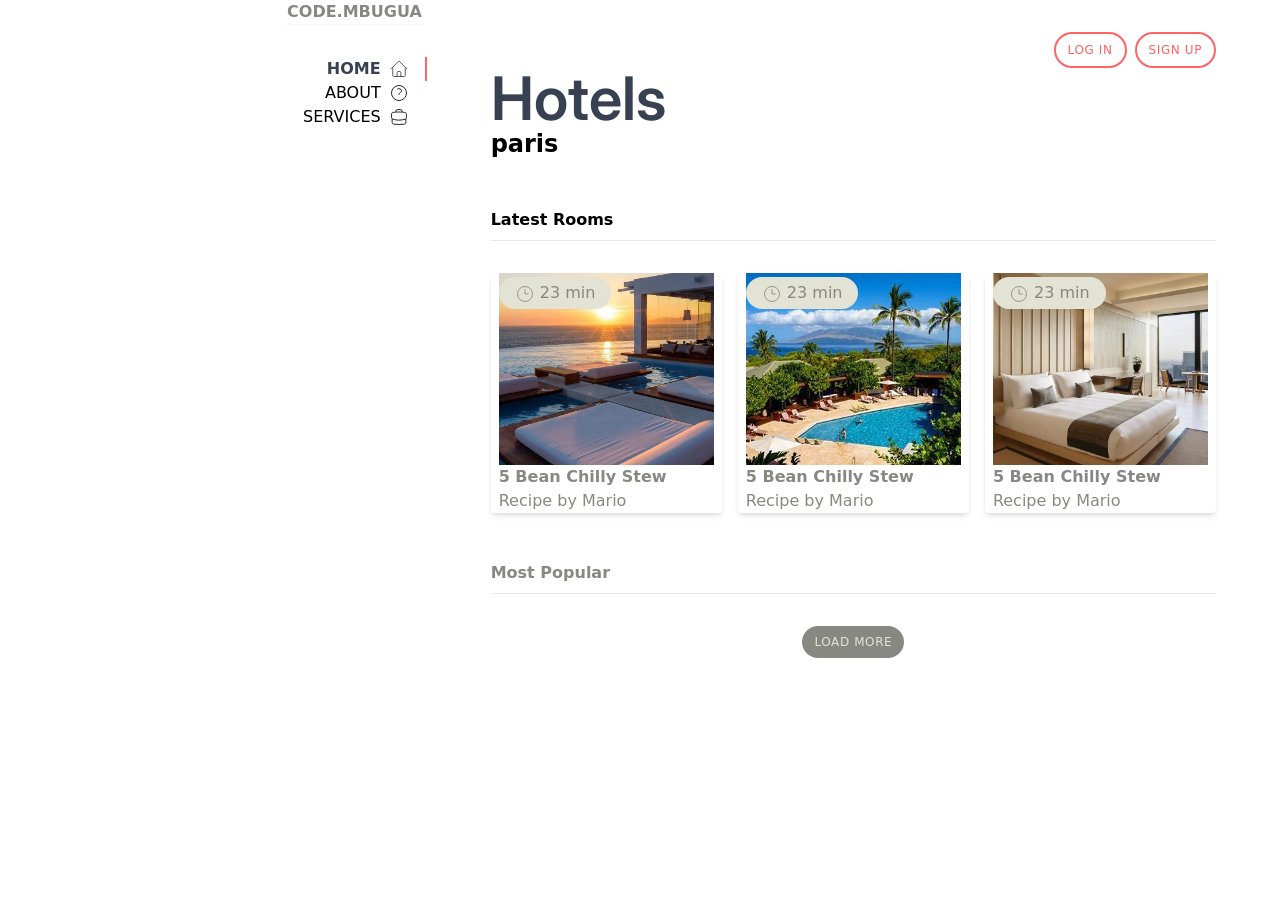
<file: index.html>
<!DOCTYPE html>
<html lang="en">

<head>
    <meta charset="UTF-8">
    <meta http-equiv="X-UA-Compatible" content="IE=edge">
    <meta name="viewport" content="width=device-width, initial-scale=1.0">
    <link rel="stylesheet" href="output1.css">
    <title>ninja tailwind</title>
</head>

<body class="scroll-smooth">
    <div class="grid md:grid-cols-3">
        <div class="md:col-span-1 md:flex md:justify-end">
            <nav class="text-right">
                <div class="flex justify-between items-center">
                    <h1 class="font-bold uppercase border-b border-gray-100 text-secondary-200">
                        <a href="#">
                            CODE.Mbugua
                        </a>
                    </h1>
                    <div class="cursor-pointer px-4 md:hidden" id="menu_bar">
                        <svg xmlns="http://www.w3.org/2000/svg" fill="none" viewBox="0 0 24 24" stroke-width="1.5"
                            stroke="currentColor" class="w-6 h-6">
                            <path stroke-linecap="round" stroke-linejoin="round"
                                d="M3.75 6.75h16.5M3.75 12h16.5m-16.5 5.25h16.5" />
                        </svg>
                    </div>
                    <div class="hidden" id="menu_ex">
                        <svg xmlns="http://www.w3.org/2000/svg" fill="none" viewBox="0 0 24 24" stroke-width="1.5"
                            stroke="currentColor" class="w-6 h-6">
                            <path stroke-linecap="round" stroke-linejoin="round" d="M6 18L18 6M6 6l12 12" />
                        </svg>

                    </div>
                </div>
                <ul class="mt-8 hidden md:block" id="menu_el">
                    <li class="text-gray-700 font-bold border-r-2 border-primary ">

                        <a href="#" class="flex px-4 justify-end">
                            <span class="mr-2">HOME</span>
                            <svg xmlns="http://www.w3.org/2000/svg" fill="none" viewBox="0 0 24 24"
                                strokeWidth={1.5} stroke="currentColor" class="w-5">
                                <path strokeLinecap="round" strokeLinejoin="round"
                                    d="M2.25 12l8.954-8.955c.44-.439 1.152-.439 1.591 0L21.75 12M4.5 9.75v10.125c0 .621.504 1.125 1.125 1.125H9.75v-4.875c0-.621.504-1.125 1.125-1.125h2.25c.621 0 1.125.504 1.125 1.125V21h4.125c.621 0 1.125-.504 1.125-1.125V9.75M8.25 21h8.25" />
                            </svg>
                        </a>

                    </li>
                    <li class="border-r-2 border-white hover:border-primary">
                        <a href="#" class="px-4 flex justify-end">
                            <span class="mr-2">ABOUT</span>
                            <svg xmlns="http://www.w3.org/2000/svg" fill="none" viewBox="0 0 24 24"
                                strokeWidth={1.5} stroke="currentColor" class="w-5">
                                <path strokeLinecap="round" strokeLinejoin="round"
                                    d="M9.879 7.519c1.171-1.025 3.071-1.025 4.242 0 1.172 1.025 1.172 2.687 0 3.712-.203.179-.43.326-.67.442-.745.361-1.45.999-1.45 1.827v.75M21 12a9 9 0 11-18 0 9 9 0 0118 0zm-9 5.25h.008v.008H12v-.008z" />
                            </svg>
                        </a>

                    </li>
                    <li
                        class="border-r-2 border-white hover:border-primary transition ease-in duration-300 scroll-smooth">
                        <a href="#" class="px-4 flex justify-end">
                            <span class="mr-2">SERVICES</span>
                            <svg xmlns="http://www.w3.org/2000/svg" fill="none" viewBox="0 0 24 24"
                                strokeWidth={1.5} stroke="currentColor" class="w-5">
                                <path strokeLinecap="round" strokeLinejoin="round"
                                    d="M20.25 14.15v4.25c0 1.094-.787 2.036-1.872 2.18-2.087.277-4.216.42-6.378.42s-4.291-.143-6.378-.42c-1.085-.144-1.872-1.086-1.872-2.18v-4.25m16.5 0a2.18 2.18 0 00.75-1.661V8.706c0-1.081-.768-2.015-1.837-2.175a48.114 48.114 0 00-3.413-.387m4.5 8.006c-.194.165-.42.295-.673.38A23.978 23.978 0 0112 15.75c-2.648 0-5.195-.429-7.577-1.22a2.016 2.016 0 01-.673-.38m0 0A2.18 2.18 0 013 12.489V8.706c0-1.081.768-2.015 1.837-2.175a48.111 48.111 0 013.413-.387m7.5 0V5.25A2.25 2.25 0 0013.5 3h-3a2.25 2.25 0 00-2.25 2.25v.894m7.5 0a48.667 48.667 0 00-7.5 0M12 12.75h.008v.008H12v-.008z" />
                            </svg>
                        </a>

                    </li>
                </ul>
            </nav>
        </div>
        <main class="px-16 py-8 md:col-span-2">
            <div class="flex justify-center md:justify-end">
                <a href="#"
                    class="text-primary btn border-primary md:border-2 transition ease-in duration-500 hover:shadow-lg hover:bg-primary hover:text-white">log
                    in</a>
                <a href="#"
                    class="text-primary ml-2 btn transition ease-in duration-500 border-primary md:border-2 hover:shadow-lg hover:bg-primary hover:text-white">sign
                    up</a>
            </div>
            <header>
                <h2 class="text-gray-700 text-6xl font-semibold font-fontInter">Hotels</h2>
                <h3 class="text-2xl font-semibold">paris</h3>
            </header>
            <div>
                <h4 class="font-bold mt-12 pb-2 border-b border-gray-200">Latest Rooms</h4>
                <div class="mt-8 grid lg:grid-cols-3 gap-4">
                    <!-- cards -->
                    <div class="card  hover:shadow-lg px-2">
                        <img src="img/1.jpg" alt="" class="w-full h-32 sm:h-48 object-cover">
                        <div>
                            <span class="text-secondary-200 font-bold">5 Bean Chilly Stew</span>
                            <span class="text-secondary-200">Recipe by Mario</span>
                        </div>
                        <div class="badge">
                            <svg xmlns="http://www.w3.org/2000/svg" fill="none" viewBox="0 0 24 24"
                                strokeWidth={1.5} stroke="currentColor"
                                class="w-5 inline-block text-secondary-200">
                                <path strokeLinecap="round" strokeLinejoin="round"
                                    d="M12 6v6h4.5m4.5 0a9 9 0 11-18 0 9 9 0 0118 0z" />
                            </svg>

                            <span class="text-secondary-200">23 min</span>
                        </div>
                    </div>
                    <div class="card hover:shadow-lg px-2">
                        <img src="img/2.jpg" alt="" class="w-full h-32 sm:h-48 object-cover">
                        <div>
                            <span class="text-secondary-200 font-bold">5 Bean Chilly Stew</span>
                            <span class="text-secondary-200">Recipe by Mario</span>
                        </div>
                        <div class="badge">
                            <svg xmlns="http://www.w3.org/2000/svg" fill="none" viewBox="0 0 24 24"
                                strokeWidth={1.5} stroke="currentColor"
                                class="w-5 inline-block text-secondary-200">
                                <path strokeLinecap="round" strokeLinejoin="round"
                                    d="M12 6v6h4.5m4.5 0a9 9 0 11-18 0 9 9 0 0118 0z" />
                            </svg>
                            <span class="text-secondary-200">23 min</span>
                        </div>
                    </div>
                    <div class="card hover:shadow-lg px-2">
                        <img src="img/3.jpg" alt="" class="w-full h-32 sm:h-48 object-cover">
                        <div>
                            <span class="text-secondary-200 font-bold">5 Bean Chilly Stew</span>
                            <span class="text-secondary-200">Recipe by Mario</span>
                        </div>
                        <div class="badge">
                            <svg xmlns="http://www.w3.org/2000/svg" fill="none" viewBox="0 0 24 24"
                                strokeWidth={1.5} stroke="currentColor"
                                class="w-5 inline-block text-secondary-200">
                                <path strokeLinecap="round" strokeLinejoin="round"
                                    d="M12 6v6h4.5m4.5 0a9 9 0 11-18 0 9 9 0 0118 0z" />
                            </svg>
                            <span class="text-secondary-200">23 min</span>
                        </div>
                    </div>
                </div>
                <h4 class="font-bold mt-12 pb-2 border-b border-gray- text-secondary-200">Most Popular</h4>
                <div class="mt-8">
                    <!-- cards -->

                </div>
                <div class="flex justify-center">
                    <div
                        class=" bg-secondary-200 text-secondary-100 btn transition ease-in duration-500 hover:bg-secondary-100 hover:text-secondary-200 hover:shadow-lg">
                        load more
                    </div>
                </div>
            </div>
        </main>
    </div>
    <script src="lesson3.js"></script>
</body>

</html>
</file>
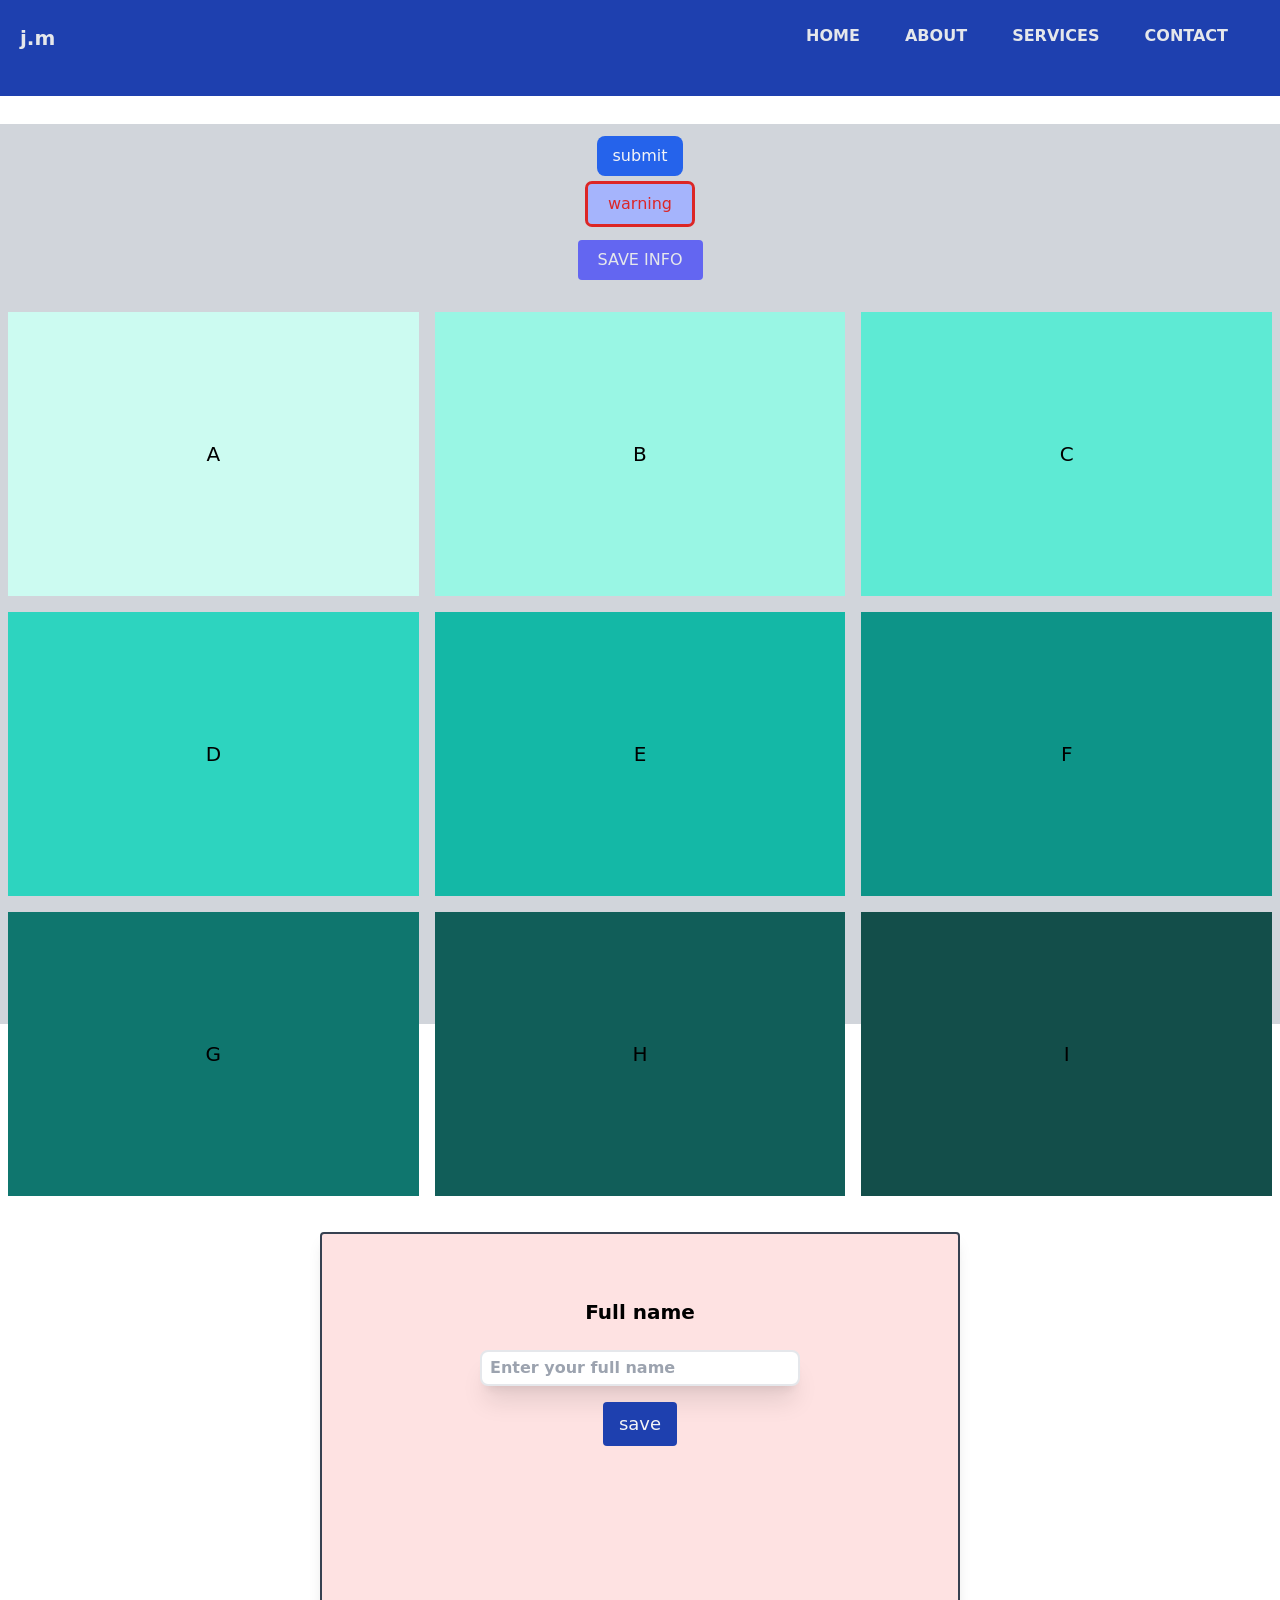
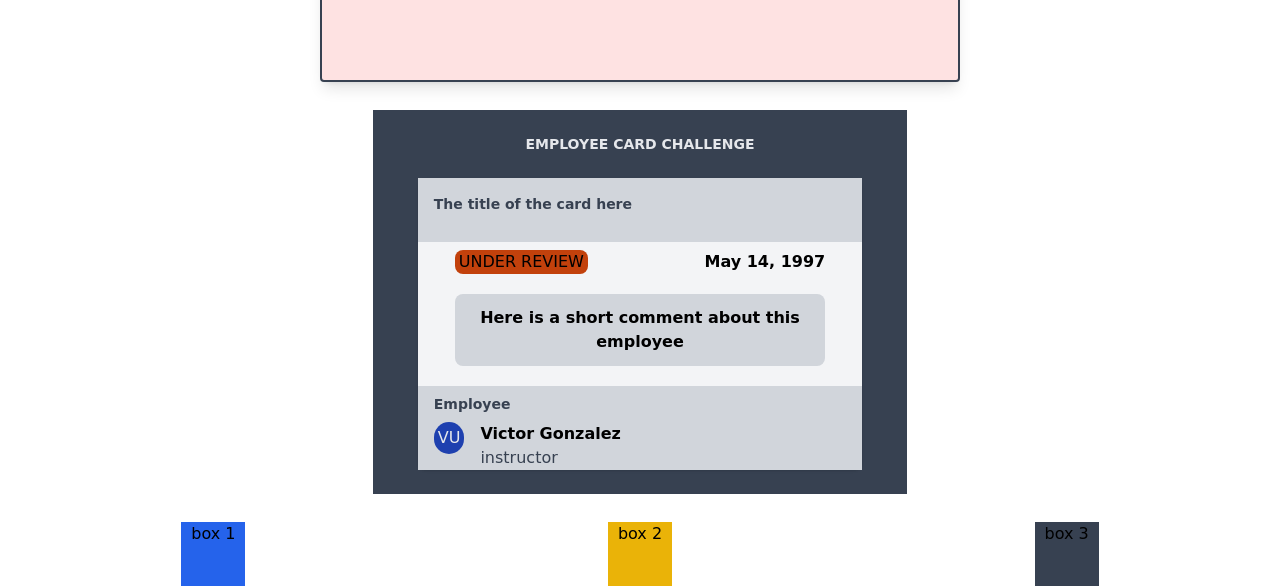
<file: index1.html>
<!DOCTYPE html>
<html lang="en">

<head>
    <meta charset="UTF-8">
    <meta http-equiv="X-UA-Compatible" content="IE=edge">
    <meta name="viewport" content="width=device-width, initial-scale=1.0">
    <title>tailwind css</title>
    <link rel="stylesheet" href="output.css">
</head>

<body class="p-0 m-0 font-sans">
    <div class="header bg-blue-800 w-screen h-24 text-gray-200">
        <div class="logo float-left py-6 font-bold text-xl pl-5">
            <p>j.m</p>
        </div>
        <nav class="float-right pr-8 py-6">
            <ul class="inline-block">
                <li class="inline px-5 font-semibold">HOME</li>
                <li class="inline px-5 font-semibold">ABOUT</li>
                <li class="inline px-5 font-semibold">SERVICES</li>
                <li class="inline px-5 font-semibold">CONTACT</li>
            </ul>
        </nav>
    </div>
    </div>
    <div class="container bg-gray-300 p-0 m-auto text-center h-screen mt-7">
        <div class="pt-3"><button class="bg-blue-600 px-4 py-2 rounded-lg text-gray-100">submit</button></div>
        <div><button class="text-red-600 bg-indigo-300 px-5 py-2 mt-2 rounded outline">warning</button></div>
        <div><button class="bg-indigo-500 px-5 py-2 mt-4 rounded text-gray-200 uppercase">save info</button></div>
        <div class="mt-6 flex flex-wrap  w-full h-full">
            <div class="flex h-1/3 w-1/3">
                <div class="bg-teal-100 text-xl flex justify-center items-center w-full m-2">A</div>
            </div>

            <div class="flex h-1/3 w-1/3">
                <div class="bg-teal-200 text-xl flex justify-center items-center w-full m-2">B</div>
            </div>

            <div class="flex h-1/3 w-1/3">
                <div class="bg-teal-300 text-xl flex justify-center items-center w-full m-2 ">C</div>
            </div>

            <div class="flex h-1/3 w-1/3">
                <div class="bg-teal-400 text-xl flex justify-center items-center w-full m-2 ">D</div>
            </div>

            <div class="flex h-1/3 w-1/3">
                <div class="bg-teal-500 text-xl flex justify-center items-center w-full m-2">E</div>
            </div>

            <div class="flex h-1/3 w-1/3">
                <div class="bg-teal-600 text-xl flex justify-center items-center w-full m-2">F</div>
            </div>

            <div class="flex h-1/3 w-1/3">
                <div class="bg-teal-700 text-xl flex justify-center items-center w-full m-2">G</div>
            </div>

            <div class="flex h-1/3 w-1/3">
                <div class="bg-teal-800 text-xl flex justify-center items-center  w-full m-2">H</div>
            </div>

            <div class="flex h-1/3 w-1/3">
                <div class="bg-teal-900 text-xl flex justify-center items-center  w-full m-2">I</div>
            </div>

        </div>
        <div class="my-7 h-1/2 w-1/2 mx-auto border-2 border-gray-700 rounded shadow-lg bg-red-100 text-center">
            <form action="">
                <label for="full_name" class="font-bold block mt-16 text-xl">Full name</label>
                <input type="text" id="full_name"
                    class="w-80 py-1 px-2 rounded-lg shadow-xl mt-6 text-green-300  font-semibold block mx-auto border-2"
                    placeholder="Enter your full name">
                <button
                    class="bg-blue-800 hover:bg-blue-600 py-2 px-4 mt-4 rounded text-gray-100 text-lg">save</button>
            </form>
        </div>
        <div class="w-5/12 h-96 mx-auto bg-gray-700 mb-7">
            <h1 class="text-gray-200 text-sm font-bold py-6">EMPLOYEE CARD CHALLENGE</h1>
            <div class="form w-5/6 mx-auto bg-gray-100 my-auto rounded-lg shadow">
                <h3 class="w-full h-16 bg-gray-300 pt-4 text-start pl-4 text-sm text-gray-700 font-bold">The title
                    of the card
                    here</h3>
                <div class="box flex w-5/6 mx-auto justify-between mt-2">
                    <div class="button"><button class="rounded-lg bg-orange-700 px-1">UNDER REVIEW</button></div>
                    <div class="date">
                        <p class="font-bold">May 14, 1997</p>
                    </div>
                </div>
                <div class="artcle w-5/6 bg-gray-300 mx-auto py-3 mt-5 rounded-lg font-semibold">
                    <p>Here is a short comment about this employee</p>
                </div>
                <div class="employee w-full bg-gray-300 mb-0 px-o mt-5">
                    <h1 class="text-gray-700 text-sm font-bold text-start ml-4 pt-2">Employee</h1>
                    <div class="box flex mt-2">
                        <div class="button"><button
                                class="bg-blue-800 rounded-full p-1 text-gray-200 mx-4">VU</button>
                        </div>
                        <div class="name">
                            <h1 class="text-md font-bold">Victor Gonzalez</h1>
                            <p class="text-start text-gray-700">instructor</p>
                        </div>
                    </div>
                </div>
            </div>
        </div>
        <div class="flex  items-center justify-around">
            <div class="bg-blue-600 w-16 h-16">box 1</div>
            <div class="bg-yellow-500 w-16 h-16">box 2</div>
            <div class="bg-gray-700 w-16 h-16">box 3</div>
        </div>
    </div>
</body>

</html>
</file>
<file: output1.css>
@import url('https://fonts.googleapis.com/css2?family=Inter:wght@400;600;700&family=Nunito:ital,wght@0,200;0,300;0,400;0,500;0,600;0,700;0,800;0,900;0,1000;1,200;1,300;1,400;1,500;1,600;1,700;1,800;1,900;1,1000&display=swap');

/*
! tailwindcss v3.2.4 | MIT License | https://tailwindcss.com
*/

/*
1. Prevent padding and border from affecting element width. (https://github.com/mozdevs/cssremedy/issues/4)
2. Allow adding a border to an element by just adding a border-width. (https://github.com/tailwindcss/tailwindcss/pull/116)
*/

*,
::before,
::after {
  box-sizing: border-box;
  /* 1 */
  border-width: 0;
  /* 2 */
  border-style: solid;
  /* 2 */
  border-color: #e5e7eb;
  /* 2 */
}

::before,
::after {
  --tw-content: '';
}

/*
1. Use a consistent sensible line-height in all browsers.
2. Prevent adjustments of font size after orientation changes in iOS.
3. Use a more readable tab size.
4. Use the user's configured `sans` font-family by default.
5. Use the user's configured `sans` font-feature-settings by default.
*/

html {
  line-height: 1.5;
  /* 1 */
  -webkit-text-size-adjust: 100%;
  /* 2 */
  -moz-tab-size: 4;
  /* 3 */
  -o-tab-size: 4;
     tab-size: 4;
  /* 3 */
  font-family: ui-sans-serif, system-ui, -apple-system, BlinkMacSystemFont, "Segoe UI", Roboto, "Helvetica Neue", Arial, "Noto Sans", sans-serif, "Apple Color Emoji", "Segoe UI Emoji", "Segoe UI Symbol", "Noto Color Emoji";
  /* 4 */
  font-feature-settings: normal;
  /* 5 */
}

/*
1. Remove the margin in all browsers.
2. Inherit line-height from `html` so users can set them as a class directly on the `html` element.
*/

body {
  margin: 0;
  /* 1 */
  line-height: inherit;
  /* 2 */
}

/*
1. Add the correct height in Firefox.
2. Correct the inheritance of border color in Firefox. (https://bugzilla.mozilla.org/show_bug.cgi?id=190655)
3. Ensure horizontal rules are visible by default.
*/

hr {
  height: 0;
  /* 1 */
  color: inherit;
  /* 2 */
  border-top-width: 1px;
  /* 3 */
}

/*
Add the correct text decoration in Chrome, Edge, and Safari.
*/

abbr:where([title]) {
  -webkit-text-decoration: underline dotted;
          text-decoration: underline dotted;
}

/*
Remove the default font size and weight for headings.
*/

h1,
h2,
h3,
h4,
h5,
h6 {
  font-size: inherit;
  font-weight: inherit;
}

/*
Reset links to optimize for opt-in styling instead of opt-out.
*/

a {
  color: inherit;
  text-decoration: inherit;
}

/*
Add the correct font weight in Edge and Safari.
*/

b,
strong {
  font-weight: bolder;
}

/*
1. Use the user's configured `mono` font family by default.
2. Correct the odd `em` font sizing in all browsers.
*/

code,
kbd,
samp,
pre {
  font-family: ui-monospace, SFMono-Regular, Menlo, Monaco, Consolas, "Liberation Mono", "Courier New", monospace;
  /* 1 */
  font-size: 1em;
  /* 2 */
}

/*
Add the correct font size in all browsers.
*/

small {
  font-size: 80%;
}

/*
Prevent `sub` and `sup` elements from affecting the line height in all browsers.
*/

sub,
sup {
  font-size: 75%;
  line-height: 0;
  position: relative;
  vertical-align: baseline;
}

sub {
  bottom: -0.25em;
}

sup {
  top: -0.5em;
}

/*
1. Remove text indentation from table contents in Chrome and Safari. (https://bugs.chromium.org/p/chromium/issues/detail?id=999088, https://bugs.webkit.org/show_bug.cgi?id=201297)
2. Correct table border color inheritance in all Chrome and Safari. (https://bugs.chromium.org/p/chromium/issues/detail?id=935729, https://bugs.webkit.org/show_bug.cgi?id=195016)
3. Remove gaps between table borders by default.
*/

table {
  text-indent: 0;
  /* 1 */
  border-color: inherit;
  /* 2 */
  border-collapse: collapse;
  /* 3 */
}

/*
1. Change the font styles in all browsers.
2. Remove the margin in Firefox and Safari.
3. Remove default padding in all browsers.
*/

button,
input,
optgroup,
select,
textarea {
  font-family: inherit;
  /* 1 */
  font-size: 100%;
  /* 1 */
  font-weight: inherit;
  /* 1 */
  line-height: inherit;
  /* 1 */
  color: inherit;
  /* 1 */
  margin: 0;
  /* 2 */
  padding: 0;
  /* 3 */
}

/*
Remove the inheritance of text transform in Edge and Firefox.
*/

button,
select {
  text-transform: none;
}

/*
1. Correct the inability to style clickable types in iOS and Safari.
2. Remove default button styles.
*/

button,
[type='button'],
[type='reset'],
[type='submit'] {
  -webkit-appearance: button;
  /* 1 */
  background-color: transparent;
  /* 2 */
  background-image: none;
  /* 2 */
}

/*
Use the modern Firefox focus style for all focusable elements.
*/

:-moz-focusring {
  outline: auto;
}

/*
Remove the additional `:invalid` styles in Firefox. (https://github.com/mozilla/gecko-dev/blob/2f9eacd9d3d995c937b4251a5557d95d494c9be1/layout/style/res/forms.css#L728-L737)
*/

:-moz-ui-invalid {
  box-shadow: none;
}

/*
Add the correct vertical alignment in Chrome and Firefox.
*/

progress {
  vertical-align: baseline;
}

/*
Correct the cursor style of increment and decrement buttons in Safari.
*/

::-webkit-inner-spin-button,
::-webkit-outer-spin-button {
  height: auto;
}

/*
1. Correct the odd appearance in Chrome and Safari.
2. Correct the outline style in Safari.
*/

[type='search'] {
  -webkit-appearance: textfield;
  /* 1 */
  outline-offset: -2px;
  /* 2 */
}

/*
Remove the inner padding in Chrome and Safari on macOS.
*/

::-webkit-search-decoration {
  -webkit-appearance: none;
}

/*
1. Correct the inability to style clickable types in iOS and Safari.
2. Change font properties to `inherit` in Safari.
*/

::-webkit-file-upload-button {
  -webkit-appearance: button;
  /* 1 */
  font: inherit;
  /* 2 */
}

/*
Add the correct display in Chrome and Safari.
*/

summary {
  display: list-item;
}

/*
Removes the default spacing and border for appropriate elements.
*/

blockquote,
dl,
dd,
h1,
h2,
h3,
h4,
h5,
h6,
hr,
figure,
p,
pre {
  margin: 0;
}

fieldset {
  margin: 0;
  padding: 0;
}

legend {
  padding: 0;
}

ol,
ul,
menu {
  list-style: none;
  margin: 0;
  padding: 0;
}

/*
Prevent resizing textareas horizontally by default.
*/

textarea {
  resize: vertical;
}

/*
1. Reset the default placeholder opacity in Firefox. (https://github.com/tailwindlabs/tailwindcss/issues/3300)
2. Set the default placeholder color to the user's configured gray 400 color.
*/

input::-moz-placeholder, textarea::-moz-placeholder {
  opacity: 1;
  /* 1 */
  color: #9ca3af;
  /* 2 */
}

input::placeholder,
textarea::placeholder {
  opacity: 1;
  /* 1 */
  color: #9ca3af;
  /* 2 */
}

/*
Set the default cursor for buttons.
*/

button,
[role="button"] {
  cursor: pointer;
}

/*
Make sure disabled buttons don't get the pointer cursor.
*/

:disabled {
  cursor: default;
}

/*
1. Make replaced elements `display: block` by default. (https://github.com/mozdevs/cssremedy/issues/14)
2. Add `vertical-align: middle` to align replaced elements more sensibly by default. (https://github.com/jensimmons/cssremedy/issues/14#issuecomment-634934210)
   This can trigger a poorly considered lint error in some tools but is included by design.
*/

img,
svg,
video,
canvas,
audio,
iframe,
embed,
object {
  display: block;
  /* 1 */
  vertical-align: middle;
  /* 2 */
}

/*
Constrain images and videos to the parent width and preserve their intrinsic aspect ratio. (https://github.com/mozdevs/cssremedy/issues/14)
*/

img,
video {
  max-width: 100%;
  height: auto;
}

/* Make elements with the HTML hidden attribute stay hidden by default */

[hidden] {
  display: none;
}

*, ::before, ::after{
  --tw-border-spacing-x: 0;
  --tw-border-spacing-y: 0;
  --tw-translate-x: 0;
  --tw-translate-y: 0;
  --tw-rotate: 0;
  --tw-skew-x: 0;
  --tw-skew-y: 0;
  --tw-scale-x: 1;
  --tw-scale-y: 1;
  --tw-pan-x:  ;
  --tw-pan-y:  ;
  --tw-pinch-zoom:  ;
  --tw-scroll-snap-strictness: proximity;
  --tw-ordinal:  ;
  --tw-slashed-zero:  ;
  --tw-numeric-figure:  ;
  --tw-numeric-spacing:  ;
  --tw-numeric-fraction:  ;
  --tw-ring-inset:  ;
  --tw-ring-offset-width: 0px;
  --tw-ring-offset-color: #fff;
  --tw-ring-color: rgb(59 130 246 / 0.5);
  --tw-ring-offset-shadow: 0 0 #0000;
  --tw-ring-shadow: 0 0 #0000;
  --tw-shadow: 0 0 #0000;
  --tw-shadow-colored: 0 0 #0000;
  --tw-blur:  ;
  --tw-brightness:  ;
  --tw-contrast:  ;
  --tw-grayscale:  ;
  --tw-hue-rotate:  ;
  --tw-invert:  ;
  --tw-saturate:  ;
  --tw-sepia:  ;
  --tw-drop-shadow:  ;
  --tw-backdrop-blur:  ;
  --tw-backdrop-brightness:  ;
  --tw-backdrop-contrast:  ;
  --tw-backdrop-grayscale:  ;
  --tw-backdrop-hue-rotate:  ;
  --tw-backdrop-invert:  ;
  --tw-backdrop-opacity:  ;
  --tw-backdrop-saturate:  ;
  --tw-backdrop-sepia:  ;
}

::backdrop{
  --tw-border-spacing-x: 0;
  --tw-border-spacing-y: 0;
  --tw-translate-x: 0;
  --tw-translate-y: 0;
  --tw-rotate: 0;
  --tw-skew-x: 0;
  --tw-skew-y: 0;
  --tw-scale-x: 1;
  --tw-scale-y: 1;
  --tw-pan-x:  ;
  --tw-pan-y:  ;
  --tw-pinch-zoom:  ;
  --tw-scroll-snap-strictness: proximity;
  --tw-ordinal:  ;
  --tw-slashed-zero:  ;
  --tw-numeric-figure:  ;
  --tw-numeric-spacing:  ;
  --tw-numeric-fraction:  ;
  --tw-ring-inset:  ;
  --tw-ring-offset-width: 0px;
  --tw-ring-offset-color: #fff;
  --tw-ring-color: rgb(59 130 246 / 0.5);
  --tw-ring-offset-shadow: 0 0 #0000;
  --tw-ring-shadow: 0 0 #0000;
  --tw-shadow: 0 0 #0000;
  --tw-shadow-colored: 0 0 #0000;
  --tw-blur:  ;
  --tw-brightness:  ;
  --tw-contrast:  ;
  --tw-grayscale:  ;
  --tw-hue-rotate:  ;
  --tw-invert:  ;
  --tw-saturate:  ;
  --tw-sepia:  ;
  --tw-drop-shadow:  ;
  --tw-backdrop-blur:  ;
  --tw-backdrop-brightness:  ;
  --tw-backdrop-contrast:  ;
  --tw-backdrop-grayscale:  ;
  --tw-backdrop-hue-rotate:  ;
  --tw-backdrop-invert:  ;
  --tw-backdrop-opacity:  ;
  --tw-backdrop-saturate:  ;
  --tw-backdrop-sepia:  ;
}

.container{
  width: 100%;
}

@media (min-width: 640px){
  .container{
    max-width: 640px;
  }
}

@media (min-width: 768px){
  .container{
    max-width: 768px;
  }
}

@media (min-width: 1024px){
  .container{
    max-width: 1024px;
  }
}

@media (min-width: 1280px){
  .container{
    max-width: 1280px;
  }
}

@media (min-width: 1536px){
  .container{
    max-width: 1536px;
  }
}

.relative{
  position: relative;
}

.float-right{
  float: right;
}

.float-left{
  float: left;
}

.m-0{
  margin: 0px;
}

.m-auto{
  margin: auto;
}

.m-2{
  margin: 0.5rem;
}

.my-7{
  margin-top: 1.75rem;
  margin-bottom: 1.75rem;
}

.mx-auto{
  margin-left: auto;
  margin-right: auto;
}

.my-auto{
  margin-top: auto;
  margin-bottom: auto;
}

.mx-4{
  margin-left: 1rem;
  margin-right: 1rem;
}

.mx-24{
  margin-left: 6rem;
  margin-right: 6rem;
}

.my-4{
  margin-top: 1rem;
  margin-bottom: 1rem;
}

.mt-7{
  margin-top: 1.75rem;
}

.mt-2{
  margin-top: 0.5rem;
}

.mt-4{
  margin-top: 1rem;
}

.mt-6{
  margin-top: 1.5rem;
}

.mt-16{
  margin-top: 4rem;
}

.mb-7{
  margin-bottom: 1.75rem;
}

.mt-5{
  margin-top: 1.25rem;
}

.mb-0{
  margin-bottom: 0px;
}

.ml-4{
  margin-left: 1rem;
}

.mt-8{
  margin-top: 2rem;
}

.mr-2{
  margin-right: 0.5rem;
}

.ml-2{
  margin-left: 0.5rem;
}

.mt-12{
  margin-top: 3rem;
}

.block{
  display: block;
}

.inline-block{
  display: inline-block;
}

.inline{
  display: inline;
}

.flex{
  display: flex;
}

.grid{
  display: grid;
}

.hidden{
  display: none;
}

.h-24{
  height: 6rem;
}

.h-screen{
  height: 100vh;
}

.h-full{
  height: 100%;
}

.h-1\/3{
  height: 33.333333%;
}

.h-1\/2{
  height: 50%;
}

.h-96{
  height: 24rem;
}

.h-16{
  height: 4rem;
}

.h-6{
  height: 1.5rem;
}

.h-32{
  height: 8rem;
}

.w-screen{
  width: 100vw;
}

.w-full{
  width: 100%;
}

.w-1\/3{
  width: 33.333333%;
}

.w-1\/2{
  width: 50%;
}

.w-80{
  width: 20rem;
}

.w-5\/12{
  width: 41.666667%;
}

.w-5\/6{
  width: 83.333333%;
}

.w-16{
  width: 4rem;
}

.w-11\/12{
  width: 91.666667%;
}

.w-6{
  width: 1.5rem;
}

.w-5{
  width: 1.25rem;
}

.cursor-pointer{
  cursor: pointer;
}

.flex-col{
  flex-direction: column;
}

.flex-wrap{
  flex-wrap: wrap;
}

.items-center{
  align-items: center;
}

.justify-end{
  justify-content: flex-end;
}

.justify-center{
  justify-content: center;
}

.justify-between{
  justify-content: space-between;
}

.justify-around{
  justify-content: space-around;
}

.gap-4{
  gap: 1rem;
}

.scroll-smooth{
  scroll-behavior: smooth;
}

.rounded-lg{
  border-radius: 0.5rem;
}

.rounded{
  border-radius: 0.25rem;
}

.rounded-full{
  border-radius: 9999px;
}

.border-2{
  border-width: 2px;
}

.border-b-2{
  border-bottom-width: 2px;
}

.border-b{
  border-bottom-width: 1px;
}

.border-r-2{
  border-right-width: 2px;
}

.border-gray-700{
  --tw-border-opacity: 1;
  border-color: rgb(55 65 81 / var(--tw-border-opacity));
}

.border-gray-100{
  --tw-border-opacity: 1;
  border-color: rgb(243 244 246 / var(--tw-border-opacity));
}

.border-primary{
  --tw-border-opacity: 1;
  border-color: rgb(255 99 99 / var(--tw-border-opacity));
}

.border-white{
  --tw-border-opacity: 1;
  border-color: rgb(255 255 255 / var(--tw-border-opacity));
}

.border-gray-200{
  --tw-border-opacity: 1;
  border-color: rgb(229 231 235 / var(--tw-border-opacity));
}

.border-b-pink-500{
  --tw-border-opacity: 1;
  border-bottom-color: rgb(236 72 153 / var(--tw-border-opacity));
}

.border-b-gray-300{
  --tw-border-opacity: 1;
  border-bottom-color: rgb(209 213 219 / var(--tw-border-opacity));
}

.bg-blue-800{
  --tw-bg-opacity: 1;
  background-color: rgb(30 64 175 / var(--tw-bg-opacity));
}

.bg-gray-300{
  --tw-bg-opacity: 1;
  background-color: rgb(209 213 219 / var(--tw-bg-opacity));
}

.bg-blue-600{
  --tw-bg-opacity: 1;
  background-color: rgb(37 99 235 / var(--tw-bg-opacity));
}

.bg-indigo-300{
  --tw-bg-opacity: 1;
  background-color: rgb(165 180 252 / var(--tw-bg-opacity));
}

.bg-indigo-500{
  --tw-bg-opacity: 1;
  background-color: rgb(99 102 241 / var(--tw-bg-opacity));
}

.bg-teal-100{
  --tw-bg-opacity: 1;
  background-color: rgb(204 251 241 / var(--tw-bg-opacity));
}

.bg-teal-200{
  --tw-bg-opacity: 1;
  background-color: rgb(153 246 228 / var(--tw-bg-opacity));
}

.bg-teal-300{
  --tw-bg-opacity: 1;
  background-color: rgb(94 234 212 / var(--tw-bg-opacity));
}

.bg-teal-400{
  --tw-bg-opacity: 1;
  background-color: rgb(45 212 191 / var(--tw-bg-opacity));
}

.bg-teal-500{
  --tw-bg-opacity: 1;
  background-color: rgb(20 184 166 / var(--tw-bg-opacity));
}

.bg-teal-600{
  --tw-bg-opacity: 1;
  background-color: rgb(13 148 136 / var(--tw-bg-opacity));
}

.bg-teal-700{
  --tw-bg-opacity: 1;
  background-color: rgb(15 118 110 / var(--tw-bg-opacity));
}

.bg-teal-800{
  --tw-bg-opacity: 1;
  background-color: rgb(17 94 89 / var(--tw-bg-opacity));
}

.bg-teal-900{
  --tw-bg-opacity: 1;
  background-color: rgb(19 78 74 / var(--tw-bg-opacity));
}

.bg-red-100{
  --tw-bg-opacity: 1;
  background-color: rgb(254 226 226 / var(--tw-bg-opacity));
}

.bg-gray-700{
  --tw-bg-opacity: 1;
  background-color: rgb(55 65 81 / var(--tw-bg-opacity));
}

.bg-gray-100{
  --tw-bg-opacity: 1;
  background-color: rgb(243 244 246 / var(--tw-bg-opacity));
}

.bg-orange-700{
  --tw-bg-opacity: 1;
  background-color: rgb(194 65 12 / var(--tw-bg-opacity));
}

.bg-yellow-500{
  --tw-bg-opacity: 1;
  background-color: rgb(234 179 8 / var(--tw-bg-opacity));
}

.bg-gray-200{
  --tw-bg-opacity: 1;
  background-color: rgb(229 231 235 / var(--tw-bg-opacity));
}

.bg-black{
  --tw-bg-opacity: 1;
  background-color: rgb(0 0 0 / var(--tw-bg-opacity));
}

.bg-pink-600{
  --tw-bg-opacity: 1;
  background-color: rgb(219 39 119 / var(--tw-bg-opacity));
}

.bg-white{
  --tw-bg-opacity: 1;
  background-color: rgb(255 255 255 / var(--tw-bg-opacity));
}

.bg-slate-900{
  --tw-bg-opacity: 1;
  background-color: rgb(15 23 42 / var(--tw-bg-opacity));
}

.bg-gray-500{
  --tw-bg-opacity: 1;
  background-color: rgb(107 114 128 / var(--tw-bg-opacity));
}

.bg-pink-500{
  --tw-bg-opacity: 1;
  background-color: rgb(236 72 153 / var(--tw-bg-opacity));
}

.bg-secondary-200{
  --tw-bg-opacity: 1;
  background-color: rgb(136 136 131 / var(--tw-bg-opacity));
}

.object-cover{
  -o-object-fit: cover;
     object-fit: cover;
}

.p-0{
  padding: 0px;
}

.p-1{
  padding: 0.25rem;
}

.p-2{
  padding: 0.5rem;
}

.py-6{
  padding-top: 1.5rem;
  padding-bottom: 1.5rem;
}

.px-5{
  padding-left: 1.25rem;
  padding-right: 1.25rem;
}

.px-4{
  padding-left: 1rem;
  padding-right: 1rem;
}

.py-2{
  padding-top: 0.5rem;
  padding-bottom: 0.5rem;
}

.py-1{
  padding-top: 0.25rem;
  padding-bottom: 0.25rem;
}

.px-2{
  padding-left: 0.5rem;
  padding-right: 0.5rem;
}

.px-1{
  padding-left: 0.25rem;
  padding-right: 0.25rem;
}

.py-3{
  padding-top: 0.75rem;
  padding-bottom: 0.75rem;
}

.py-4{
  padding-top: 1rem;
  padding-bottom: 1rem;
}

.py-8{
  padding-top: 2rem;
  padding-bottom: 2rem;
}

.px-16{
  padding-left: 4rem;
  padding-right: 4rem;
}

.pl-5{
  padding-left: 1.25rem;
}

.pr-8{
  padding-right: 2rem;
}

.pt-3{
  padding-top: 0.75rem;
}

.pt-4{
  padding-top: 1rem;
}

.pl-4{
  padding-left: 1rem;
}

.pt-2{
  padding-top: 0.5rem;
}

.pb-2{
  padding-bottom: 0.5rem;
}

.text-center{
  text-align: center;
}

.text-right{
  text-align: right;
}

.text-start{
  text-align: start;
}

.font-sans{
  font-family: ui-sans-serif, system-ui, -apple-system, BlinkMacSystemFont, "Segoe UI", Roboto, "Helvetica Neue", Arial, "Noto Sans", sans-serif, "Apple Color Emoji", "Segoe UI Emoji", "Segoe UI Symbol", "Noto Color Emoji";
}

.font-fontInter{
  font-family: Inter;
}

.text-xl{
  font-size: 1.25rem;
  line-height: 1.75rem;
}

.text-lg{
  font-size: 1.125rem;
  line-height: 1.75rem;
}

.text-sm{
  font-size: 0.875rem;
  line-height: 1.25rem;
}

.text-base{
  font-size: 1rem;
  line-height: 1.5rem;
}

.text-6xl{
  font-size: 3.75rem;
  line-height: 1;
}

.text-2xl{
  font-size: 1.5rem;
  line-height: 2rem;
}

.font-bold{
  font-weight: 700;
}

.font-semibold{
  font-weight: 600;
}

.uppercase{
  text-transform: uppercase;
}

.text-gray-200{
  --tw-text-opacity: 1;
  color: rgb(229 231 235 / var(--tw-text-opacity));
}

.text-gray-100{
  --tw-text-opacity: 1;
  color: rgb(243 244 246 / var(--tw-text-opacity));
}

.text-red-600{
  --tw-text-opacity: 1;
  color: rgb(220 38 38 / var(--tw-text-opacity));
}

.text-green-300{
  --tw-text-opacity: 1;
  color: rgb(134 239 172 / var(--tw-text-opacity));
}

.text-gray-700{
  --tw-text-opacity: 1;
  color: rgb(55 65 81 / var(--tw-text-opacity));
}

.text-gray-400{
  --tw-text-opacity: 1;
  color: rgb(156 163 175 / var(--tw-text-opacity));
}

.text-black{
  --tw-text-opacity: 1;
  color: rgb(0 0 0 / var(--tw-text-opacity));
}

.text-pink-500{
  --tw-text-opacity: 1;
  color: rgb(236 72 153 / var(--tw-text-opacity));
}

.text-gray-600{
  --tw-text-opacity: 1;
  color: rgb(75 85 99 / var(--tw-text-opacity));
}

.text-gray-300{
  --tw-text-opacity: 1;
  color: rgb(209 213 219 / var(--tw-text-opacity));
}

.text-gray-500{
  --tw-text-opacity: 1;
  color: rgb(107 114 128 / var(--tw-text-opacity));
}

.text-secondary-200{
  --tw-text-opacity: 1;
  color: rgb(136 136 131 / var(--tw-text-opacity));
}

.text-primary{
  --tw-text-opacity: 1;
  color: rgb(255 99 99 / var(--tw-text-opacity));
}

.text-secondary-100{
  --tw-text-opacity: 1;
  color: rgb(226 226 213 / var(--tw-text-opacity));
}

.shadow-lg{
  --tw-shadow: 0 10px 15px -3px rgb(0 0 0 / 0.1), 0 4px 6px -4px rgb(0 0 0 / 0.1);
  --tw-shadow-colored: 0 10px 15px -3px var(--tw-shadow-color), 0 4px 6px -4px var(--tw-shadow-color);
  box-shadow: var(--tw-ring-offset-shadow, 0 0 #0000), var(--tw-ring-shadow, 0 0 #0000), var(--tw-shadow);
}

.shadow-xl{
  --tw-shadow: 0 20px 25px -5px rgb(0 0 0 / 0.1), 0 8px 10px -6px rgb(0 0 0 / 0.1);
  --tw-shadow-colored: 0 20px 25px -5px var(--tw-shadow-color), 0 8px 10px -6px var(--tw-shadow-color);
  box-shadow: var(--tw-ring-offset-shadow, 0 0 #0000), var(--tw-ring-shadow, 0 0 #0000), var(--tw-shadow);
}

.shadow{
  --tw-shadow: 0 1px 3px 0 rgb(0 0 0 / 0.1), 0 1px 2px -1px rgb(0 0 0 / 0.1);
  --tw-shadow-colored: 0 1px 3px 0 var(--tw-shadow-color), 0 1px 2px -1px var(--tw-shadow-color);
  box-shadow: var(--tw-ring-offset-shadow, 0 0 #0000), var(--tw-ring-shadow, 0 0 #0000), var(--tw-shadow);
}

.outline{
  outline-style: solid;
}

.transition{
  transition-property: color, background-color, border-color, text-decoration-color, fill, stroke, opacity, box-shadow, transform, filter, -webkit-backdrop-filter;
  transition-property: color, background-color, border-color, text-decoration-color, fill, stroke, opacity, box-shadow, transform, filter, backdrop-filter;
  transition-property: color, background-color, border-color, text-decoration-color, fill, stroke, opacity, box-shadow, transform, filter, backdrop-filter, -webkit-backdrop-filter;
  transition-timing-function: cubic-bezier(0.4, 0, 0.2, 1);
  transition-duration: 150ms;
}

.duration-500{
  transition-duration: 500ms;
}

.duration-300{
  transition-duration: 300ms;
}

.ease-in{
  transition-timing-function: cubic-bezier(0.4, 0, 1, 1);
}

img {
  width: 100%;
  height: 100%;
}

.card{
  position: relative;
  border-radius: 0.25rem;
  --tw-bg-opacity: 1;
  background-color: rgb(255 255 255 / var(--tw-bg-opacity));
  --tw-shadow: 0 4px 6px -1px rgb(0 0 0 / 0.1), 0 2px 4px -2px rgb(0 0 0 / 0.1);
  --tw-shadow-colored: 0 4px 6px -1px var(--tw-shadow-color), 0 2px 4px -2px var(--tw-shadow-color);
  box-shadow: var(--tw-ring-offset-shadow, 0 0 #0000), var(--tw-ring-shadow, 0 0 #0000), var(--tw-shadow);
}

.badge{
  position: absolute;
  top: 0.25rem;
  display: inline-block;
  border-radius: 9999px;
  --tw-bg-opacity: 1;
  background-color: rgb(226 226 213 / var(--tw-bg-opacity));
  padding-top: 0.25rem;
  padding-bottom: 0.25rem;
  padding-left: 1rem;
  padding-right: 1rem;
}

.btn{
  cursor: pointer;
  border-radius: 9999px;
  padding-top: 0.5rem;
  padding-bottom: 0.5rem;
  padding-left: 0.75rem;
  padding-right: 0.75rem;
  font-size: 0.75rem;
  line-height: 1rem;
  text-transform: uppercase;
  letter-spacing: 0.05em;
}

.hover\:border-primary:hover{
  --tw-border-opacity: 1;
  border-color: rgb(255 99 99 / var(--tw-border-opacity));
}

.hover\:bg-blue-600:hover{
  --tw-bg-opacity: 1;
  background-color: rgb(37 99 235 / var(--tw-bg-opacity));
}

.hover\:bg-pink-400:hover{
  --tw-bg-opacity: 1;
  background-color: rgb(244 114 182 / var(--tw-bg-opacity));
}

.hover\:bg-primary:hover{
  --tw-bg-opacity: 1;
  background-color: rgb(255 99 99 / var(--tw-bg-opacity));
}

.hover\:bg-secondary-100:hover{
  --tw-bg-opacity: 1;
  background-color: rgb(226 226 213 / var(--tw-bg-opacity));
}

.hover\:text-white:hover{
  --tw-text-opacity: 1;
  color: rgb(255 255 255 / var(--tw-text-opacity));
}

.hover\:text-secondary-200:hover{
  --tw-text-opacity: 1;
  color: rgb(136 136 131 / var(--tw-text-opacity));
}

.hover\:shadow-lg:hover{
  --tw-shadow: 0 10px 15px -3px rgb(0 0 0 / 0.1), 0 4px 6px -4px rgb(0 0 0 / 0.1);
  --tw-shadow-colored: 0 10px 15px -3px var(--tw-shadow-color), 0 4px 6px -4px var(--tw-shadow-color);
  box-shadow: var(--tw-ring-offset-shadow, 0 0 #0000), var(--tw-ring-shadow, 0 0 #0000), var(--tw-shadow);
}

@media (min-width: 640px){
  .sm\:h-48{
    height: 12rem;
  }

  .sm\:min-h-full{
    min-height: 100%;
  }

  .sm\:w-1\/3{
    width: 33.333333%;
  }

  .sm\:flex-row{
    flex-direction: row;
  }
}

@media (min-width: 768px){
  .md\:col-span-1{
    grid-column: span 1 / span 1;
  }

  .md\:col-span-2{
    grid-column: span 2 / span 2;
  }

  .md\:-mx-2{
    margin-left: -0.5rem;
    margin-right: -0.5rem;
  }

  .md\:mx-2{
    margin-left: 0.5rem;
    margin-right: 0.5rem;
  }

  .md\:block{
    display: block;
  }

  .md\:flex{
    display: flex;
  }

  .md\:hidden{
    display: none;
  }

  .md\:grid-cols-3{
    grid-template-columns: repeat(3, minmax(0, 1fr));
  }

  .md\:flex-row{
    flex-direction: row;
  }

  .md\:justify-end{
    justify-content: flex-end;
  }

  .md\:border-2{
    border-width: 2px;
  }
}

@media (min-width: 1024px){
  .lg\:grid-cols-3{
    grid-template-columns: repeat(3, minmax(0, 1fr));
  }
}
</file>
<file: output.css>
@import url('https://fonts.googleapis.com/css2?family=Inter:wght@400;600;700&family=Nunito:ital,wght@0,200;0,300;0,400;0,500;0,600;0,700;0,800;0,900;0,1000;1,200;1,300;1,400;1,500;1,600;1,700;1,800;1,900;1,1000&display=swap');

/*
! tailwindcss v3.2.4 | MIT License | https://tailwindcss.com
*/

/*
1. Prevent padding and border from affecting element width. (https://github.com/mozdevs/cssremedy/issues/4)
2. Allow adding a border to an element by just adding a border-width. (https://github.com/tailwindcss/tailwindcss/pull/116)
*/

*,
::before,
::after {
  box-sizing: border-box;
  /* 1 */
  border-width: 0;
  /* 2 */
  border-style: solid;
  /* 2 */
  border-color: #e5e7eb;
  /* 2 */
}

::before,
::after {
  --tw-content: '';
}

/*
1. Use a consistent sensible line-height in all browsers.
2. Prevent adjustments of font size after orientation changes in iOS.
3. Use a more readable tab size.
4. Use the user's configured `sans` font-family by default.
5. Use the user's configured `sans` font-feature-settings by default.
*/

html {
  line-height: 1.5;
  /* 1 */
  -webkit-text-size-adjust: 100%;
  /* 2 */
  -moz-tab-size: 4;
  /* 3 */
  -o-tab-size: 4;
     tab-size: 4;
  /* 3 */
  font-family: ui-sans-serif, system-ui, -apple-system, BlinkMacSystemFont, "Segoe UI", Roboto, "Helvetica Neue", Arial, "Noto Sans", sans-serif, "Apple Color Emoji", "Segoe UI Emoji", "Segoe UI Symbol", "Noto Color Emoji";
  /* 4 */
  font-feature-settings: normal;
  /* 5 */
}

/*
1. Remove the margin in all browsers.
2. Inherit line-height from `html` so users can set them as a class directly on the `html` element.
*/

body {
  margin: 0;
  /* 1 */
  line-height: inherit;
  /* 2 */
}

/*
1. Add the correct height in Firefox.
2. Correct the inheritance of border color in Firefox. (https://bugzilla.mozilla.org/show_bug.cgi?id=190655)
3. Ensure horizontal rules are visible by default.
*/

hr {
  height: 0;
  /* 1 */
  color: inherit;
  /* 2 */
  border-top-width: 1px;
  /* 3 */
}

/*
Add the correct text decoration in Chrome, Edge, and Safari.
*/

abbr:where([title]) {
  -webkit-text-decoration: underline dotted;
          text-decoration: underline dotted;
}

/*
Remove the default font size and weight for headings.
*/

h1,
h2,
h3,
h4,
h5,
h6 {
  font-size: inherit;
  font-weight: inherit;
}

/*
Reset links to optimize for opt-in styling instead of opt-out.
*/

a {
  color: inherit;
  text-decoration: inherit;
}

/*
Add the correct font weight in Edge and Safari.
*/

b,
strong {
  font-weight: bolder;
}

/*
1. Use the user's configured `mono` font family by default.
2. Correct the odd `em` font sizing in all browsers.
*/

code,
kbd,
samp,
pre {
  font-family: ui-monospace, SFMono-Regular, Menlo, Monaco, Consolas, "Liberation Mono", "Courier New", monospace;
  /* 1 */
  font-size: 1em;
  /* 2 */
}

/*
Add the correct font size in all browsers.
*/

small {
  font-size: 80%;
}

/*
Prevent `sub` and `sup` elements from affecting the line height in all browsers.
*/

sub,
sup {
  font-size: 75%;
  line-height: 0;
  position: relative;
  vertical-align: baseline;
}

sub {
  bottom: -0.25em;
}

sup {
  top: -0.5em;
}

/*
1. Remove text indentation from table contents in Chrome and Safari. (https://bugs.chromium.org/p/chromium/issues/detail?id=999088, https://bugs.webkit.org/show_bug.cgi?id=201297)
2. Correct table border color inheritance in all Chrome and Safari. (https://bugs.chromium.org/p/chromium/issues/detail?id=935729, https://bugs.webkit.org/show_bug.cgi?id=195016)
3. Remove gaps between table borders by default.
*/

table {
  text-indent: 0;
  /* 1 */
  border-color: inherit;
  /* 2 */
  border-collapse: collapse;
  /* 3 */
}

/*
1. Change the font styles in all browsers.
2. Remove the margin in Firefox and Safari.
3. Remove default padding in all browsers.
*/

button,
input,
optgroup,
select,
textarea {
  font-family: inherit;
  /* 1 */
  font-size: 100%;
  /* 1 */
  font-weight: inherit;
  /* 1 */
  line-height: inherit;
  /* 1 */
  color: inherit;
  /* 1 */
  margin: 0;
  /* 2 */
  padding: 0;
  /* 3 */
}

/*
Remove the inheritance of text transform in Edge and Firefox.
*/

button,
select {
  text-transform: none;
}

/*
1. Correct the inability to style clickable types in iOS and Safari.
2. Remove default button styles.
*/

button,
[type='button'],
[type='reset'],
[type='submit'] {
  -webkit-appearance: button;
  /* 1 */
  background-color: transparent;
  /* 2 */
  background-image: none;
  /* 2 */
}

/*
Use the modern Firefox focus style for all focusable elements.
*/

:-moz-focusring {
  outline: auto;
}

/*
Remove the additional `:invalid` styles in Firefox. (https://github.com/mozilla/gecko-dev/blob/2f9eacd9d3d995c937b4251a5557d95d494c9be1/layout/style/res/forms.css#L728-L737)
*/

:-moz-ui-invalid {
  box-shadow: none;
}

/*
Add the correct vertical alignment in Chrome and Firefox.
*/

progress {
  vertical-align: baseline;
}

/*
Correct the cursor style of increment and decrement buttons in Safari.
*/

::-webkit-inner-spin-button,
::-webkit-outer-spin-button {
  height: auto;
}

/*
1. Correct the odd appearance in Chrome and Safari.
2. Correct the outline style in Safari.
*/

[type='search'] {
  -webkit-appearance: textfield;
  /* 1 */
  outline-offset: -2px;
  /* 2 */
}

/*
Remove the inner padding in Chrome and Safari on macOS.
*/

::-webkit-search-decoration {
  -webkit-appearance: none;
}

/*
1. Correct the inability to style clickable types in iOS and Safari.
2. Change font properties to `inherit` in Safari.
*/

::-webkit-file-upload-button {
  -webkit-appearance: button;
  /* 1 */
  font: inherit;
  /* 2 */
}

/*
Add the correct display in Chrome and Safari.
*/

summary {
  display: list-item;
}

/*
Removes the default spacing and border for appropriate elements.
*/

blockquote,
dl,
dd,
h1,
h2,
h3,
h4,
h5,
h6,
hr,
figure,
p,
pre {
  margin: 0;
}

fieldset {
  margin: 0;
  padding: 0;
}

legend {
  padding: 0;
}

ol,
ul,
menu {
  list-style: none;
  margin: 0;
  padding: 0;
}

/*
Prevent resizing textareas horizontally by default.
*/

textarea {
  resize: vertical;
}

/*
1. Reset the default placeholder opacity in Firefox. (https://github.com/tailwindlabs/tailwindcss/issues/3300)
2. Set the default placeholder color to the user's configured gray 400 color.
*/

input::-moz-placeholder, textarea::-moz-placeholder {
  opacity: 1;
  /* 1 */
  color: #9ca3af;
  /* 2 */
}

input::placeholder,
textarea::placeholder {
  opacity: 1;
  /* 1 */
  color: #9ca3af;
  /* 2 */
}

/*
Set the default cursor for buttons.
*/

button,
[role="button"] {
  cursor: pointer;
}

/*
Make sure disabled buttons don't get the pointer cursor.
*/

:disabled {
  cursor: default;
}

/*
1. Make replaced elements `display: block` by default. (https://github.com/mozdevs/cssremedy/issues/14)
2. Add `vertical-align: middle` to align replaced elements more sensibly by default. (https://github.com/jensimmons/cssremedy/issues/14#issuecomment-634934210)
   This can trigger a poorly considered lint error in some tools but is included by design.
*/

img,
svg,
video,
canvas,
audio,
iframe,
embed,
object {
  display: block;
  /* 1 */
  vertical-align: middle;
  /* 2 */
}

/*
Constrain images and videos to the parent width and preserve their intrinsic aspect ratio. (https://github.com/mozdevs/cssremedy/issues/14)
*/

img,
video {
  max-width: 100%;
  height: auto;
}

/* Make elements with the HTML hidden attribute stay hidden by default */

[hidden] {
  display: none;
}

*, ::before, ::after{
  --tw-border-spacing-x: 0;
  --tw-border-spacing-y: 0;
  --tw-translate-x: 0;
  --tw-translate-y: 0;
  --tw-rotate: 0;
  --tw-skew-x: 0;
  --tw-skew-y: 0;
  --tw-scale-x: 1;
  --tw-scale-y: 1;
  --tw-pan-x:  ;
  --tw-pan-y:  ;
  --tw-pinch-zoom:  ;
  --tw-scroll-snap-strictness: proximity;
  --tw-ordinal:  ;
  --tw-slashed-zero:  ;
  --tw-numeric-figure:  ;
  --tw-numeric-spacing:  ;
  --tw-numeric-fraction:  ;
  --tw-ring-inset:  ;
  --tw-ring-offset-width: 0px;
  --tw-ring-offset-color: #fff;
  --tw-ring-color: rgb(59 130 246 / 0.5);
  --tw-ring-offset-shadow: 0 0 #0000;
  --tw-ring-shadow: 0 0 #0000;
  --tw-shadow: 0 0 #0000;
  --tw-shadow-colored: 0 0 #0000;
  --tw-blur:  ;
  --tw-brightness:  ;
  --tw-contrast:  ;
  --tw-grayscale:  ;
  --tw-hue-rotate:  ;
  --tw-invert:  ;
  --tw-saturate:  ;
  --tw-sepia:  ;
  --tw-drop-shadow:  ;
  --tw-backdrop-blur:  ;
  --tw-backdrop-brightness:  ;
  --tw-backdrop-contrast:  ;
  --tw-backdrop-grayscale:  ;
  --tw-backdrop-hue-rotate:  ;
  --tw-backdrop-invert:  ;
  --tw-backdrop-opacity:  ;
  --tw-backdrop-saturate:  ;
  --tw-backdrop-sepia:  ;
}

::backdrop{
  --tw-border-spacing-x: 0;
  --tw-border-spacing-y: 0;
  --tw-translate-x: 0;
  --tw-translate-y: 0;
  --tw-rotate: 0;
  --tw-skew-x: 0;
  --tw-skew-y: 0;
  --tw-scale-x: 1;
  --tw-scale-y: 1;
  --tw-pan-x:  ;
  --tw-pan-y:  ;
  --tw-pinch-zoom:  ;
  --tw-scroll-snap-strictness: proximity;
  --tw-ordinal:  ;
  --tw-slashed-zero:  ;
  --tw-numeric-figure:  ;
  --tw-numeric-spacing:  ;
  --tw-numeric-fraction:  ;
  --tw-ring-inset:  ;
  --tw-ring-offset-width: 0px;
  --tw-ring-offset-color: #fff;
  --tw-ring-color: rgb(59 130 246 / 0.5);
  --tw-ring-offset-shadow: 0 0 #0000;
  --tw-ring-shadow: 0 0 #0000;
  --tw-shadow: 0 0 #0000;
  --tw-shadow-colored: 0 0 #0000;
  --tw-blur:  ;
  --tw-brightness:  ;
  --tw-contrast:  ;
  --tw-grayscale:  ;
  --tw-hue-rotate:  ;
  --tw-invert:  ;
  --tw-saturate:  ;
  --tw-sepia:  ;
  --tw-drop-shadow:  ;
  --tw-backdrop-blur:  ;
  --tw-backdrop-brightness:  ;
  --tw-backdrop-contrast:  ;
  --tw-backdrop-grayscale:  ;
  --tw-backdrop-hue-rotate:  ;
  --tw-backdrop-invert:  ;
  --tw-backdrop-opacity:  ;
  --tw-backdrop-saturate:  ;
  --tw-backdrop-sepia:  ;
}

.container{
  width: 100%;
}

@media (min-width: 640px){
  .container{
    max-width: 640px;
  }
}

@media (min-width: 768px){
  .container{
    max-width: 768px;
  }
}

@media (min-width: 1024px){
  .container{
    max-width: 1024px;
  }
}

@media (min-width: 1280px){
  .container{
    max-width: 1280px;
  }
}

@media (min-width: 1536px){
  .container{
    max-width: 1536px;
  }
}

.relative{
  position: relative;
}

.float-right{
  float: right;
}

.float-left{
  float: left;
}

.m-0{
  margin: 0px;
}

.m-auto{
  margin: auto;
}

.m-2{
  margin: 0.5rem;
}

.my-7{
  margin-top: 1.75rem;
  margin-bottom: 1.75rem;
}

.mx-auto{
  margin-left: auto;
  margin-right: auto;
}

.my-auto{
  margin-top: auto;
  margin-bottom: auto;
}

.mx-4{
  margin-left: 1rem;
  margin-right: 1rem;
}

.mx-24{
  margin-left: 6rem;
  margin-right: 6rem;
}

.my-4{
  margin-top: 1rem;
  margin-bottom: 1rem;
}

.mt-7{
  margin-top: 1.75rem;
}

.mt-2{
  margin-top: 0.5rem;
}

.mt-4{
  margin-top: 1rem;
}

.mt-6{
  margin-top: 1.5rem;
}

.mt-16{
  margin-top: 4rem;
}

.mb-7{
  margin-bottom: 1.75rem;
}

.mt-5{
  margin-top: 1.25rem;
}

.mb-0{
  margin-bottom: 0px;
}

.ml-4{
  margin-left: 1rem;
}

.mt-8{
  margin-top: 2rem;
}

.ml-2{
  margin-left: 0.5rem;
}

.mt-12{
  margin-top: 3rem;
}

.block{
  display: block;
}

.inline-block{
  display: inline-block;
}

.inline{
  display: inline;
}

.flex{
  display: flex;
}

.grid{
  display: grid;
}

.h-24{
  height: 6rem;
}

.h-screen{
  height: 100vh;
}

.h-full{
  height: 100%;
}

.h-1\/3{
  height: 33.333333%;
}

.h-1\/2{
  height: 50%;
}

.h-96{
  height: 24rem;
}

.h-16{
  height: 4rem;
}

.h-32{
  height: 8rem;
}

.w-screen{
  width: 100vw;
}

.w-full{
  width: 100%;
}

.w-1\/3{
  width: 33.333333%;
}

.w-1\/2{
  width: 50%;
}

.w-80{
  width: 20rem;
}

.w-5\/12{
  width: 41.666667%;
}

.w-5\/6{
  width: 83.333333%;
}

.w-16{
  width: 4rem;
}

.w-11\/12{
  width: 91.666667%;
}

.flex-col{
  flex-direction: column;
}

.flex-wrap{
  flex-wrap: wrap;
}

.items-center{
  align-items: center;
}

.justify-center{
  justify-content: center;
}

.justify-between{
  justify-content: space-between;
}

.justify-around{
  justify-content: space-around;
}

.gap-4{
  gap: 1rem;
}

.rounded-lg{
  border-radius: 0.5rem;
}

.rounded{
  border-radius: 0.25rem;
}

.rounded-full{
  border-radius: 9999px;
}

.border-2{
  border-width: 2px;
}

.border-b-2{
  border-bottom-width: 2px;
}

.border-b{
  border-bottom-width: 1px;
}

.border-gray-700{
  --tw-border-opacity: 1;
  border-color: rgb(55 65 81 / var(--tw-border-opacity));
}

.border-gray-100{
  --tw-border-opacity: 1;
  border-color: rgb(243 244 246 / var(--tw-border-opacity));
}

.border-gray-200{
  --tw-border-opacity: 1;
  border-color: rgb(229 231 235 / var(--tw-border-opacity));
}

.border-b-pink-500{
  --tw-border-opacity: 1;
  border-bottom-color: rgb(236 72 153 / var(--tw-border-opacity));
}

.border-b-gray-300{
  --tw-border-opacity: 1;
  border-bottom-color: rgb(209 213 219 / var(--tw-border-opacity));
}

.bg-blue-800{
  --tw-bg-opacity: 1;
  background-color: rgb(30 64 175 / var(--tw-bg-opacity));
}

.bg-gray-300{
  --tw-bg-opacity: 1;
  background-color: rgb(209 213 219 / var(--tw-bg-opacity));
}

.bg-blue-600{
  --tw-bg-opacity: 1;
  background-color: rgb(37 99 235 / var(--tw-bg-opacity));
}

.bg-indigo-300{
  --tw-bg-opacity: 1;
  background-color: rgb(165 180 252 / var(--tw-bg-opacity));
}

.bg-indigo-500{
  --tw-bg-opacity: 1;
  background-color: rgb(99 102 241 / var(--tw-bg-opacity));
}

.bg-teal-100{
  --tw-bg-opacity: 1;
  background-color: rgb(204 251 241 / var(--tw-bg-opacity));
}

.bg-teal-200{
  --tw-bg-opacity: 1;
  background-color: rgb(153 246 228 / var(--tw-bg-opacity));
}

.bg-teal-300{
  --tw-bg-opacity: 1;
  background-color: rgb(94 234 212 / var(--tw-bg-opacity));
}

.bg-teal-400{
  --tw-bg-opacity: 1;
  background-color: rgb(45 212 191 / var(--tw-bg-opacity));
}

.bg-teal-500{
  --tw-bg-opacity: 1;
  background-color: rgb(20 184 166 / var(--tw-bg-opacity));
}

.bg-teal-600{
  --tw-bg-opacity: 1;
  background-color: rgb(13 148 136 / var(--tw-bg-opacity));
}

.bg-teal-700{
  --tw-bg-opacity: 1;
  background-color: rgb(15 118 110 / var(--tw-bg-opacity));
}

.bg-teal-800{
  --tw-bg-opacity: 1;
  background-color: rgb(17 94 89 / var(--tw-bg-opacity));
}

.bg-teal-900{
  --tw-bg-opacity: 1;
  background-color: rgb(19 78 74 / var(--tw-bg-opacity));
}

.bg-red-100{
  --tw-bg-opacity: 1;
  background-color: rgb(254 226 226 / var(--tw-bg-opacity));
}

.bg-gray-700{
  --tw-bg-opacity: 1;
  background-color: rgb(55 65 81 / var(--tw-bg-opacity));
}

.bg-gray-100{
  --tw-bg-opacity: 1;
  background-color: rgb(243 244 246 / var(--tw-bg-opacity));
}

.bg-orange-700{
  --tw-bg-opacity: 1;
  background-color: rgb(194 65 12 / var(--tw-bg-opacity));
}

.bg-yellow-500{
  --tw-bg-opacity: 1;
  background-color: rgb(234 179 8 / var(--tw-bg-opacity));
}

.bg-gray-200{
  --tw-bg-opacity: 1;
  background-color: rgb(229 231 235 / var(--tw-bg-opacity));
}

.bg-black{
  --tw-bg-opacity: 1;
  background-color: rgb(0 0 0 / var(--tw-bg-opacity));
}

.bg-pink-600{
  --tw-bg-opacity: 1;
  background-color: rgb(219 39 119 / var(--tw-bg-opacity));
}

.bg-white{
  --tw-bg-opacity: 1;
  background-color: rgb(255 255 255 / var(--tw-bg-opacity));
}

.bg-slate-900{
  --tw-bg-opacity: 1;
  background-color: rgb(15 23 42 / var(--tw-bg-opacity));
}

.bg-gray-500{
  --tw-bg-opacity: 1;
  background-color: rgb(107 114 128 / var(--tw-bg-opacity));
}

.bg-pink-500{
  --tw-bg-opacity: 1;
  background-color: rgb(236 72 153 / var(--tw-bg-opacity));
}

.bg-secondary-100{
  --tw-bg-opacity: 1;
  background-color: rgb(226 226 213 / var(--tw-bg-opacity));
}

.object-cover{
  -o-object-fit: cover;
     object-fit: cover;
}

.p-0{
  padding: 0px;
}

.p-1{
  padding: 0.25rem;
}

.p-2{
  padding: 0.5rem;
}

.py-6{
  padding-top: 1.5rem;
  padding-bottom: 1.5rem;
}

.px-5{
  padding-left: 1.25rem;
  padding-right: 1.25rem;
}

.px-4{
  padding-left: 1rem;
  padding-right: 1rem;
}

.py-2{
  padding-top: 0.5rem;
  padding-bottom: 0.5rem;
}

.py-1{
  padding-top: 0.25rem;
  padding-bottom: 0.25rem;
}

.px-2{
  padding-left: 0.5rem;
  padding-right: 0.5rem;
}

.px-1{
  padding-left: 0.25rem;
  padding-right: 0.25rem;
}

.py-3{
  padding-top: 0.75rem;
  padding-bottom: 0.75rem;
}

.py-4{
  padding-top: 1rem;
  padding-bottom: 1rem;
}

.py-8{
  padding-top: 2rem;
  padding-bottom: 2rem;
}

.px-16{
  padding-left: 4rem;
  padding-right: 4rem;
}

.pl-5{
  padding-left: 1.25rem;
}

.pr-8{
  padding-right: 2rem;
}

.pt-3{
  padding-top: 0.75rem;
}

.pt-4{
  padding-top: 1rem;
}

.pl-4{
  padding-left: 1rem;
}

.pt-2{
  padding-top: 0.5rem;
}

.pb-2{
  padding-bottom: 0.5rem;
}

.text-center{
  text-align: center;
}

.text-start{
  text-align: start;
}

.font-sans{
  font-family: ui-sans-serif, system-ui, -apple-system, BlinkMacSystemFont, "Segoe UI", Roboto, "Helvetica Neue", Arial, "Noto Sans", sans-serif, "Apple Color Emoji", "Segoe UI Emoji", "Segoe UI Symbol", "Noto Color Emoji";
}

.font-fontInter{
  font-family: Inter;
}

.text-xl{
  font-size: 1.25rem;
  line-height: 1.75rem;
}

.text-lg{
  font-size: 1.125rem;
  line-height: 1.75rem;
}

.text-sm{
  font-size: 0.875rem;
  line-height: 1.25rem;
}

.text-base{
  font-size: 1rem;
  line-height: 1.5rem;
}

.text-6xl{
  font-size: 3.75rem;
  line-height: 1;
}

.text-2xl{
  font-size: 1.5rem;
  line-height: 2rem;
}

.font-bold{
  font-weight: 700;
}

.font-semibold{
  font-weight: 600;
}

.uppercase{
  text-transform: uppercase;
}

.text-gray-200{
  --tw-text-opacity: 1;
  color: rgb(229 231 235 / var(--tw-text-opacity));
}

.text-gray-100{
  --tw-text-opacity: 1;
  color: rgb(243 244 246 / var(--tw-text-opacity));
}

.text-red-600{
  --tw-text-opacity: 1;
  color: rgb(220 38 38 / var(--tw-text-opacity));
}

.text-green-300{
  --tw-text-opacity: 1;
  color: rgb(134 239 172 / var(--tw-text-opacity));
}

.text-gray-700{
  --tw-text-opacity: 1;
  color: rgb(55 65 81 / var(--tw-text-opacity));
}

.text-gray-400{
  --tw-text-opacity: 1;
  color: rgb(156 163 175 / var(--tw-text-opacity));
}

.text-black{
  --tw-text-opacity: 1;
  color: rgb(0 0 0 / var(--tw-text-opacity));
}

.text-pink-500{
  --tw-text-opacity: 1;
  color: rgb(236 72 153 / var(--tw-text-opacity));
}

.text-gray-600{
  --tw-text-opacity: 1;
  color: rgb(75 85 99 / var(--tw-text-opacity));
}

.text-gray-300{
  --tw-text-opacity: 1;
  color: rgb(209 213 219 / var(--tw-text-opacity));
}

.text-gray-500{
  --tw-text-opacity: 1;
  color: rgb(107 114 128 / var(--tw-text-opacity));
}

.text-primary{
  --tw-text-opacity: 1;
  color: rgb(255 99 99 / var(--tw-text-opacity));
}

.text-secondary-200{
  --tw-text-opacity: 1;
  color: rgb(136 136 131 / var(--tw-text-opacity));
}

.shadow-lg{
  --tw-shadow: 0 10px 15px -3px rgb(0 0 0 / 0.1), 0 4px 6px -4px rgb(0 0 0 / 0.1);
  --tw-shadow-colored: 0 10px 15px -3px var(--tw-shadow-color), 0 4px 6px -4px var(--tw-shadow-color);
  box-shadow: var(--tw-ring-offset-shadow, 0 0 #0000), var(--tw-ring-shadow, 0 0 #0000), var(--tw-shadow);
}

.shadow-xl{
  --tw-shadow: 0 20px 25px -5px rgb(0 0 0 / 0.1), 0 8px 10px -6px rgb(0 0 0 / 0.1);
  --tw-shadow-colored: 0 20px 25px -5px var(--tw-shadow-color), 0 8px 10px -6px var(--tw-shadow-color);
  box-shadow: var(--tw-ring-offset-shadow, 0 0 #0000), var(--tw-ring-shadow, 0 0 #0000), var(--tw-shadow);
}

.shadow{
  --tw-shadow: 0 1px 3px 0 rgb(0 0 0 / 0.1), 0 1px 2px -1px rgb(0 0 0 / 0.1);
  --tw-shadow-colored: 0 1px 3px 0 var(--tw-shadow-color), 0 1px 2px -1px var(--tw-shadow-color);
  box-shadow: var(--tw-ring-offset-shadow, 0 0 #0000), var(--tw-ring-shadow, 0 0 #0000), var(--tw-shadow);
}

.outline{
  outline-style: solid;
}

img {
  width: 100%;
  height: 100%;
}

.badge{
  position: absolute;
  display: inline-block;
  border-radius: 9999px;
  --tw-bg-opacity: 1;
  background-color: rgb(226 226 213 / var(--tw-bg-opacity));
  padding-top: 0.25rem;
  padding-bottom: 0.25rem;
  padding-left: 1rem;
  padding-right: 1rem;
}

.hover\:bg-blue-600:hover{
  --tw-bg-opacity: 1;
  background-color: rgb(37 99 235 / var(--tw-bg-opacity));
}

.hover\:bg-pink-400:hover{
  --tw-bg-opacity: 1;
  background-color: rgb(244 114 182 / var(--tw-bg-opacity));
}

@media (min-width: 640px){
  .sm\:h-48{
    height: 12rem;
  }

  .sm\:min-h-full{
    min-height: 100%;
  }

  .sm\:w-1\/3{
    width: 33.333333%;
  }

  .sm\:flex-row{
    flex-direction: row;
  }
}

@media (min-width: 768px){
  .md\:-mx-2{
    margin-left: -0.5rem;
    margin-right: -0.5rem;
  }

  .md\:mx-2{
    margin-left: 0.5rem;
    margin-right: 0.5rem;
  }

  .md\:flex-row{
    flex-direction: row;
  }

  .md\:justify-end{
    justify-content: flex-end;
  }
}

@media (min-width: 1024px){
  .lg\:grid-cols-3{
    grid-template-columns: repeat(3, minmax(0, 1fr));
  }
}
</file>
